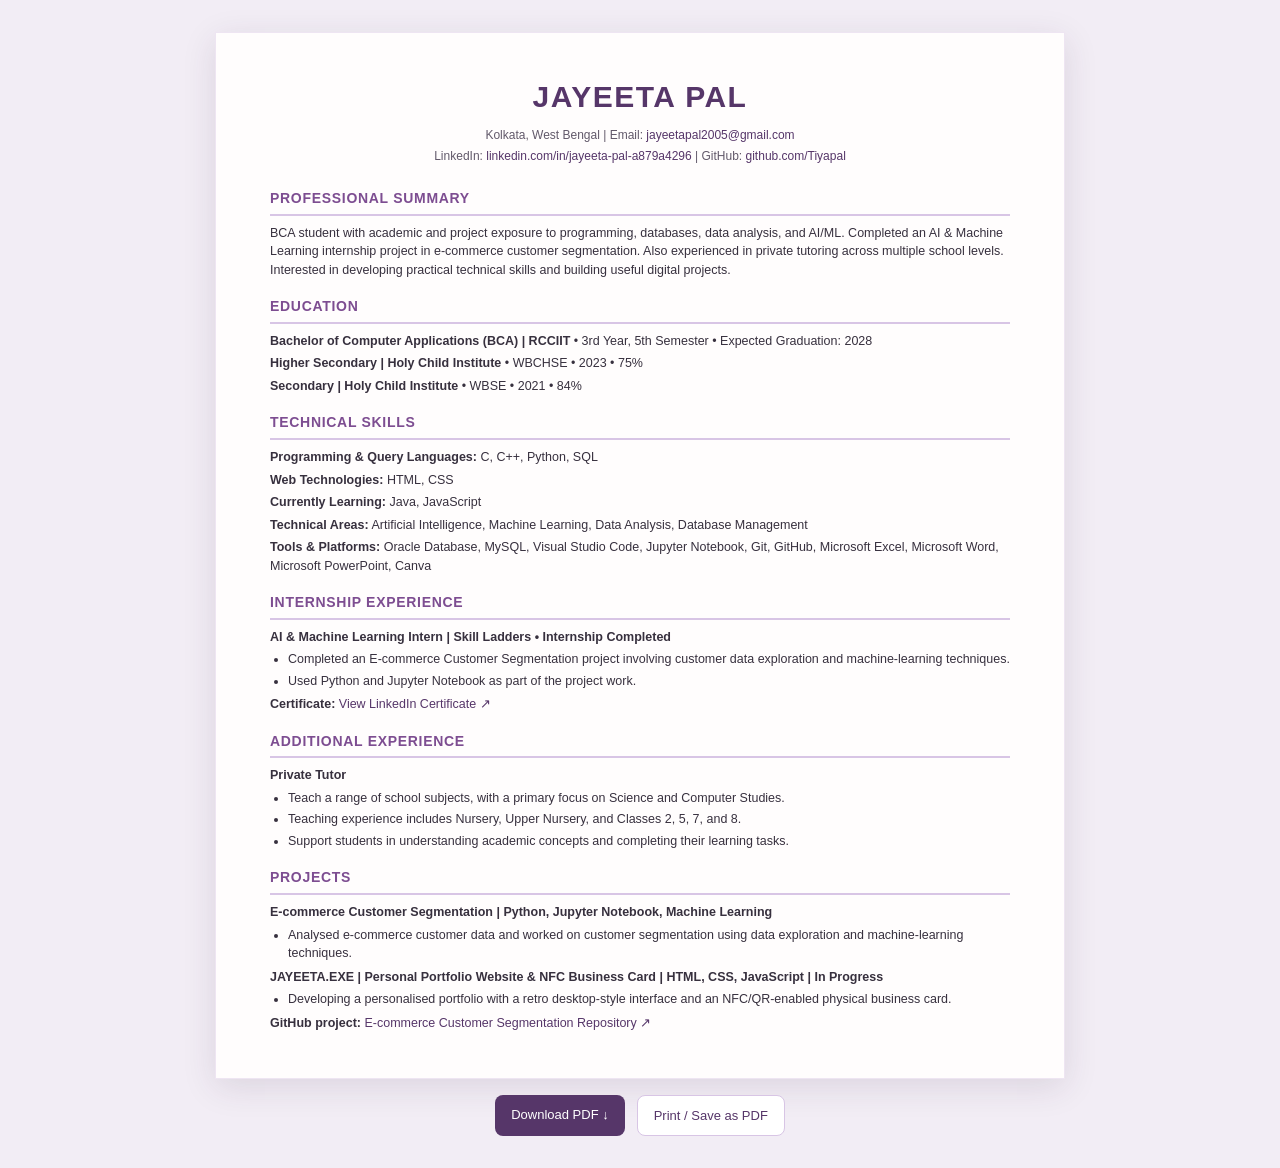
<file: resume/resume_public.html>
<!DOCTYPE html>
<html lang="en">

<head>
    <meta charset="UTF-8">
    <meta name="viewport" content="width=device-width, initial-scale=1.0">
    <title>Jayeeta Pal | Resume</title>
    <style>
        :root {
            --plum: #563669;
            --lavender: #d8c5e5;
            --ink: #37303e;
            --muted: #62596a;
            --paper: #fffdfd
        }

        * {
            box-sizing: border-box
        }

        body {
            margin: 0;
            padding: 32px 16px;
            background: #f2edf5;
            color: var(--ink);
            font-family: Arial, Helvetica, sans-serif;
            line-height: 1.48
        }

        .resume {
            width: min(850px, 100%);
            margin: 0 auto;
            padding: 42px 54px;
            background: var(--paper);
            box-shadow: 0 8px 32px rgba(57, 35, 69, .12);
            border: 1px solid #eee5f2
        }

        header {
            text-align: center;
            margin-bottom: 22px
        }

        h1 {
            margin: 0 0 8px;
            color: var(--plum);
            font-size: 30px;
            letter-spacing: 1.5px
        }

        .contact {
            margin: 3px 0;
            color: var(--muted);
            font-size: 12px;
            overflow-wrap: anywhere
        }

        a {
            color: var(--plum);
            text-decoration: none
        }

        a:hover {
            text-decoration: underline
        }

        section {
            margin-top: 17px
        }

        h2 {
            margin: 0 0 8px;
            padding-bottom: 5px;
            border-bottom: 2px solid var(--lavender);
            color: #7d4d91;
            font-size: 14px;
            letter-spacing: .7px
        }

        p {
            margin: 4px 0;
            font-size: 12.5px
        }

        .item-title,
        .edu-label {
            font-weight: 700
        }

        ul {
            margin: 4px 0 5px 18px;
            padding: 0
        }

        li {
            margin: 3px 0;
            font-size: 12.5px
        }

        .label {
            font-weight: 700
        }

        .actions {
            width: min(850px, 100%);
            margin: 16px auto 0;
            display: flex;
            justify-content: center;
            gap: 12px
        }

        .actions a {
            display: inline-block;
            padding: 10px 16px;
            border-radius: 8px;
            background: var(--plum);
            color: white;
            font-size: 13px
        }

        .actions a.secondary {
            background: white;
            color: var(--plum);
            border: 1px solid var(--lavender)
        }

        @media(max-width:600px) {
            body {
                padding: 12px 8px
            }

            .resume {
                padding: 26px 20px
            }

            h1 {
                font-size: 25px
            }

            .actions {
                flex-wrap: wrap
            }
        }

        @media print {
            body {
                padding: 0;
                background: white
            }

            .resume {
                width: 100%;
                padding: 10mm 12mm;
                border: 0;
                box-shadow: none
            }

            .actions {
                display: none
            }

            a {
                color: inherit
            }
        }
    </style>
</head>

<body>
    <main class="resume">
        <header>
            <h1>JAYEETA PAL</h1>
            <p class="contact">Kolkata, West Bengal | Email: <a
                    href="mailto:jayeetapal2005@gmail.com">jayeetapal2005@gmail.com</a></p>
            <p class="contact">LinkedIn: <a href="https://www.linkedin.com/in/jayeeta-pal-a879a4296/" target="_blank"
                    rel="noopener noreferrer">linkedin.com/in/jayeeta-pal-a879a4296</a> | GitHub: <a
                    href="https://github.com/Tiyapal" target="_blank" rel="noopener noreferrer">github.com/Tiyapal</a>
            </p>
        </header>
        <section>
            <h2>PROFESSIONAL SUMMARY</h2>
            <p>BCA student with academic and project exposure to programming, databases, data analysis, and AI/ML.
                Completed an AI &amp; Machine Learning internship project in e-commerce customer segmentation. Also
                experienced in private tutoring across multiple school levels. Interested in developing practical
                technical skills and building useful digital projects.</p>
        </section>
        <section>
            <h2>EDUCATION</h2>
            <p><strong>Bachelor of Computer Applications (BCA) | RCCIIT</strong> • 3rd Year, 5th Semester • Expected
                Graduation: 2028</p>
            <p><strong>Higher Secondary | Holy Child Institute</strong> • WBCHSE • 2023 • 75%</p>
            <p><strong>Secondary | Holy Child Institute</strong> • WBSE • 2021 • 84%</p>
        </section>
        <section>
            <h2>TECHNICAL SKILLS</h2>
            <p><b>Programming &amp; Query Languages:</b> C, C++, Python, SQL</p>
            <p><b>Web Technologies:</b> HTML, CSS</p>
            <p><b>Currently Learning:</b> Java, JavaScript</p>
            <p><b>Technical Areas:</b> Artificial Intelligence, Machine Learning, Data Analysis, Database Management</p>
            <p><b>Tools &amp; Platforms:</b> Oracle Database, MySQL, Visual Studio Code, Jupyter Notebook, Git, GitHub,
                Microsoft Excel, Microsoft Word, Microsoft PowerPoint, Canva</p>
        </section>
        <section>
            <h2>INTERNSHIP EXPERIENCE</h2>
            <p class="item-title">AI &amp; Machine Learning Intern | Skill Ladders • Internship Completed</p>
            <ul>
                <li>Completed an E-commerce Customer Segmentation project involving customer data exploration and
                    machine-learning techniques.</li>
                <li>Used Python and Jupyter Notebook as part of the project work.</li>
            </ul>
            <p><b>Certificate:</b> <a href="https://lnkd.in/p/gqFCax_n" target="_blank" rel="noopener noreferrer">View
                    LinkedIn Certificate ↗</a></p>
        </section>
        <section>
            <h2>ADDITIONAL EXPERIENCE</h2>
            <p class="item-title">Private Tutor</p>
            <ul>
                <li>Teach a range of school subjects, with a primary focus on Science and Computer Studies.</li>
                <li>Teaching experience includes Nursery, Upper Nursery, and Classes 2, 5, 7, and 8.</li>
                <li>Support students in understanding academic concepts and completing their learning tasks.</li>
            </ul>
        </section>
        <section>
            <h2>PROJECTS</h2>
            <p class="item-title">E-commerce Customer Segmentation | Python, Jupyter Notebook, Machine Learning</p>
            <ul>
                <li>Analysed e-commerce customer data and worked on customer segmentation using data exploration and
                    machine-learning techniques.</li>
            </ul>
            <p class="item-title">JAYEETA.EXE | Personal Portfolio Website &amp; NFC Business Card | HTML, CSS,
                JavaScript | In Progress</p>
            <ul>
                <li>Developing a personalised portfolio with a retro desktop-style interface and an NFC/QR-enabled
                    physical business card.</li>
            </ul>
            <p><b>GitHub project:</b> <a href="https://github.com/Tiyapal/ecommerce-customer-segmentation"
                    target="_blank" rel="noopener noreferrer">E-commerce Customer Segmentation Repository ↗</a></p>
        </section>
    </main>
    <nav class="actions"><a href="Jayeeta_Pal_Resume_Public.pdf" download>Download PDF ↓</a><a class="secondary"
            href="javascript:window.print()">Print / Save as PDF</a></nav>
</body>

</html>
</file>
